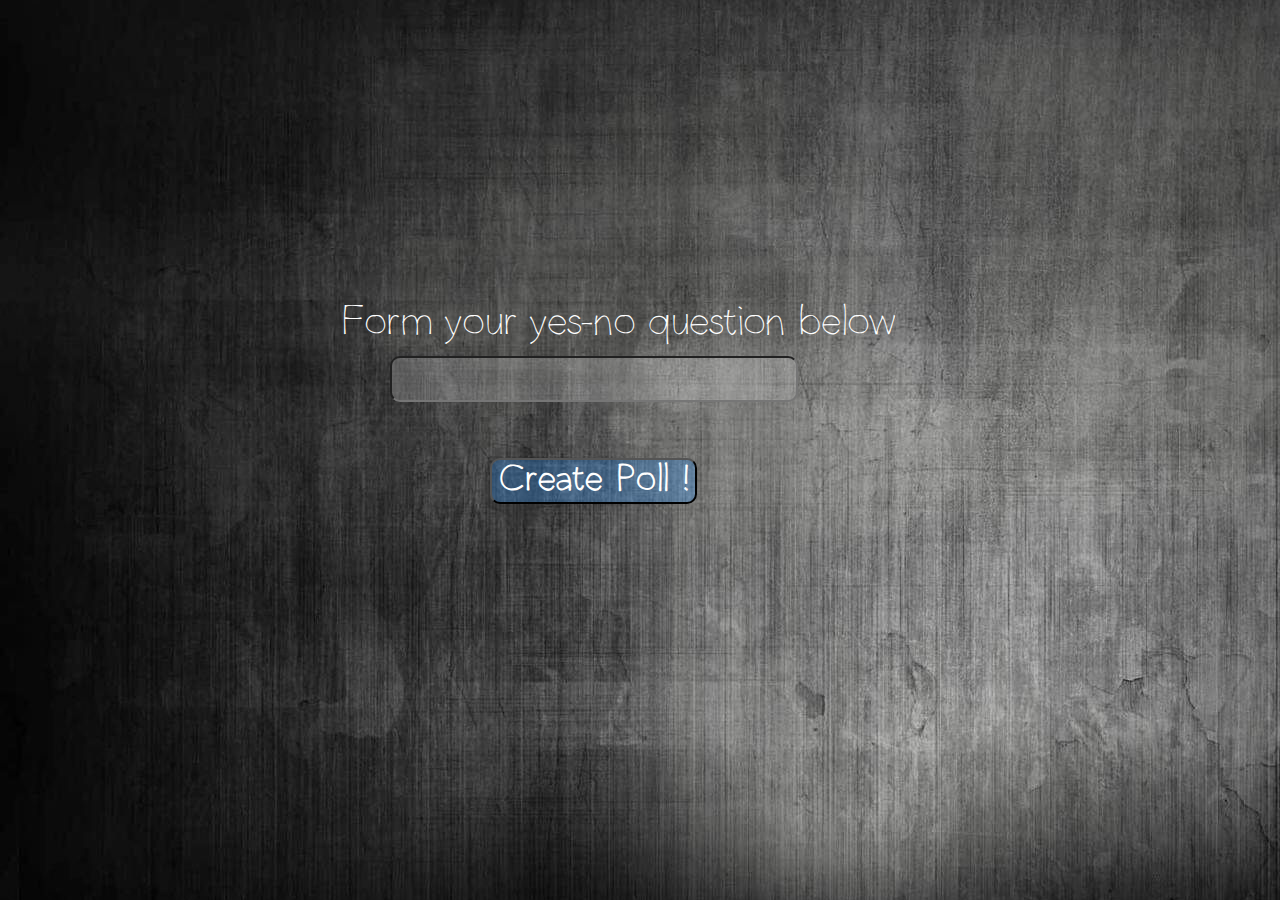
<file: View/index.html>
<!DOCTYPE HTML PUBLIC "-//W3C//DTD HTML 4.01 Transitional//EN"
"http://www.w3.org/TR/html4/loose.dtd">
<html xmlns="http://www.w3.org/1999/xhtml">
	<head>
		<meta http-equiv="Content-Type" content="text/html; charset=utf-8" />
		<title>DevOps Poll</title>
		<link href="layout.css" rel="stylesheet">
	</head>
	<body>
		<div id="main">
			<form>
				<label>Form your yes-no question below</label>
				<br />
				<input class="input" type="text" name="question"  />
				<br />
				<br />
				<button class="button">
					Create Poll !
				</button>

			</form>
		</div>
	</body>
</html>
</file>
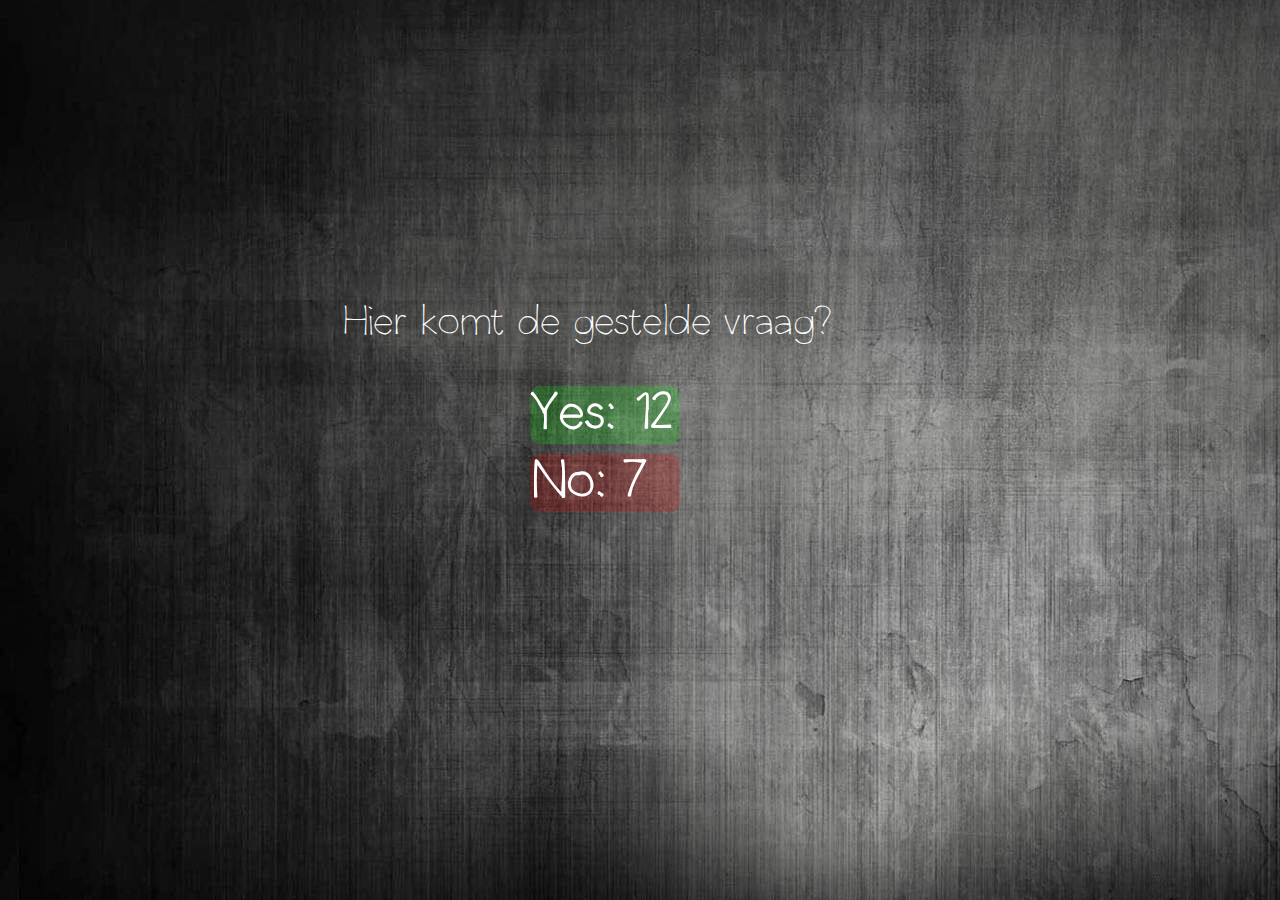
<file: View/answers.html>
<!DOCTYPE HTML PUBLIC "-//W3C//DTD HTML 4.01 Transitional//EN"
"http://www.w3.org/TR/html4/loose.dtd">
<html xmlns="http://www.w3.org/1999/xhtml">
	<head>
		<meta http-equiv="Content-Type" content="text/html; charset=utf-8" />
		<title>DevOps Poll Answers</title>
		<link href="layout.css" rel="stylesheet">
	</head>
	<body>
		<div id="main">
			<form>
				<label>Hier komt de gestelde vraag?</label>
				<br />
				
				<ul>
					<li class="answer green">
					    Yes: 12
					</li>
					<li class="answer red">
						No: 7
					</li>
				</ul>

			</form>
		</div>
	</body>
</html>
</file>
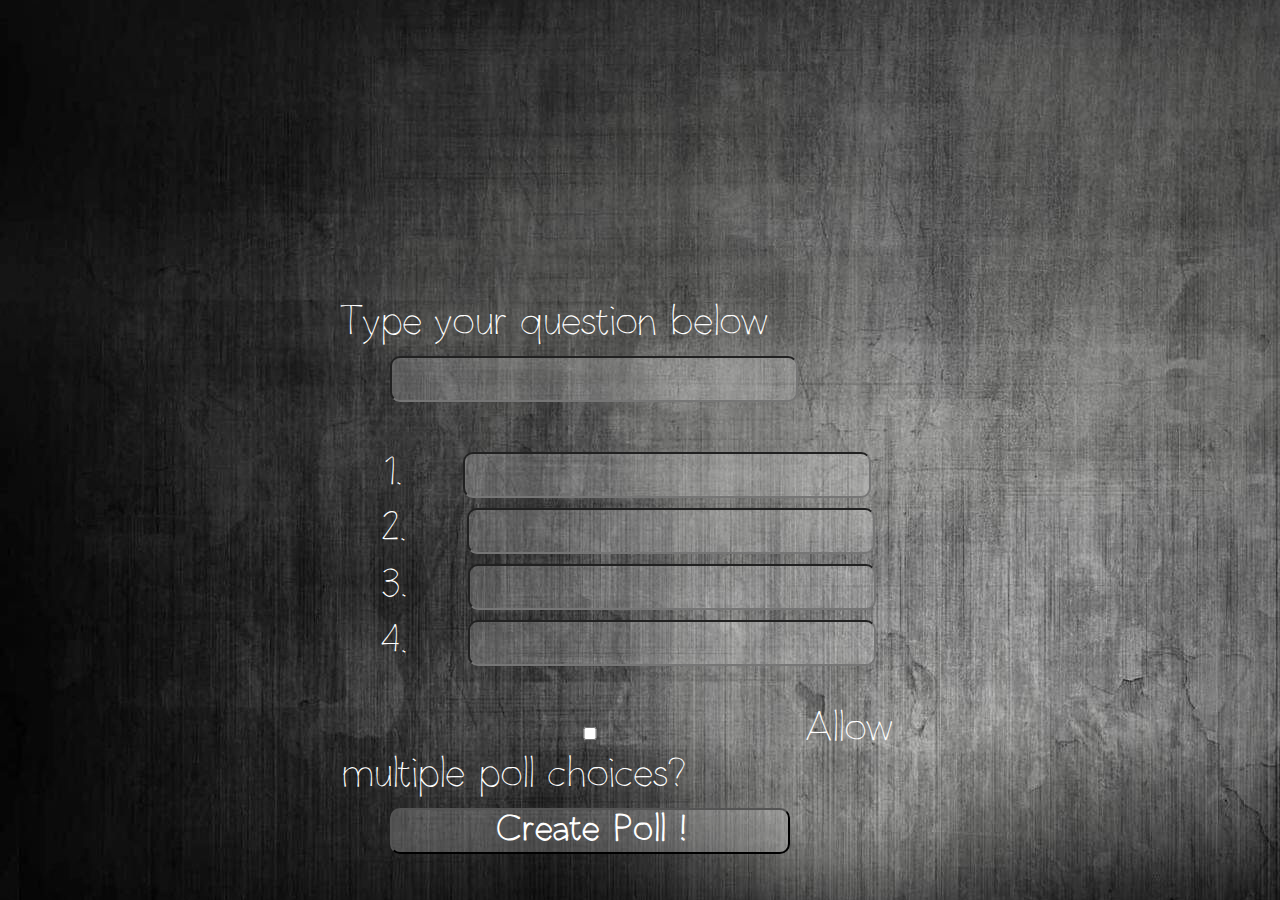
<file: View/indexMultipleAnswers.html>
<!DOCTYPE HTML PUBLIC "-//W3C//DTD HTML 4.01 Transitional//EN"
"http://www.w3.org/TR/html4/loose.dtd">
<html xmlns="http://www.w3.org/1999/xhtml">
	<head>
		<meta http-equiv="Content-Type" content="text/html; charset=utf-8" />
		<title>DevOps Poll</title>
		<link href="layout.css" rel="stylesheet">
	</head>
	<body>
		<div id="main">
			<form>
				<label>Type your question below</label>
				<br />
				<input class="input" type="text" name="question"  />

				<ul>
					<li>
						<label>1.</label>
						<input class="input" type="text" name="option1"  />
					</li>
					<li>
						<label>2.</label>
						<input class="input" type="text" name="option2"  />
					</li>
					<li>
						<label>3.</label>
						<input class="input" type="text" name="option3"  />
					</li>
					<li>
						<label>4.</label>
						<input class="input" type="text" name="option4"  />
					</li>
				</ul>

				<input class="input" type="checkbox" name="multiplePolls"/>
				Allow multiple poll choices?
				<br />
				<button class="input">
					Create Poll !
				</button>

			</form>
		</div>
	</body>
</html>
</file>
<file: View/layout.css>
body {
	background-color: #000000;
	background-image: url("background.jpg");
}

form {
	font-family: handwriting, "Century Gothic", "Lucida Sans Unicode", "Lucida Grande", sans-serif !important;
	font-size: 40px;
	color: #FFFFFF;
	letter-spacing: 1px;
}

@font-face {
	font-family: handwriting;
	src: url('ClaphappyLight.ttf');
}

.input {
	border-radius: 10px;
	background-color: rgba(255,255,255,0.2);
	color: #FFFFFF;
	margin-left: 50px;
	margin-top: 10px;
	width: 400px;
	font-family: handwriting;
	font-size: 35px;
	font-weight: bold;
	letter-spacing: 2px;
}

.button {
	border-radius: 10px;
	background-color: rgba(51,153,255,0.3);
	color: #FFFFFF;
	margin-left: 150px;
	margin-top: 10px;
	font-family: handwriting;
	font-size: 35px;
	font-weight: bold;
	letter-spacing: 2px;
}

.button:hover {
	cursor: pointer;
	background-color: rgba(51,153,255,0.6);
}

ul {
	list-style: none;
}

#main {
	width: 600px;
	height: 300px;
	position: absolute;
	top: 0;
	bottom: 0;
	left: 0;
	right: 0;
	margin: auto;
}

.answer {
	border-radius: 10px;
	color: #FFFFFF;
	margin-left: 150px;
	width: 150px;
	margin-top: 10px;
	font-family: handwriting;
	font-size: 50px;
	font-weight: bold;
	letter-spacing: 2px;
}

.green {
	background-color: rgba(0,255,0,0.2) !important;
}

.red {
	background-color: rgba(255,0,0,0.2) !important;
}
</file>
